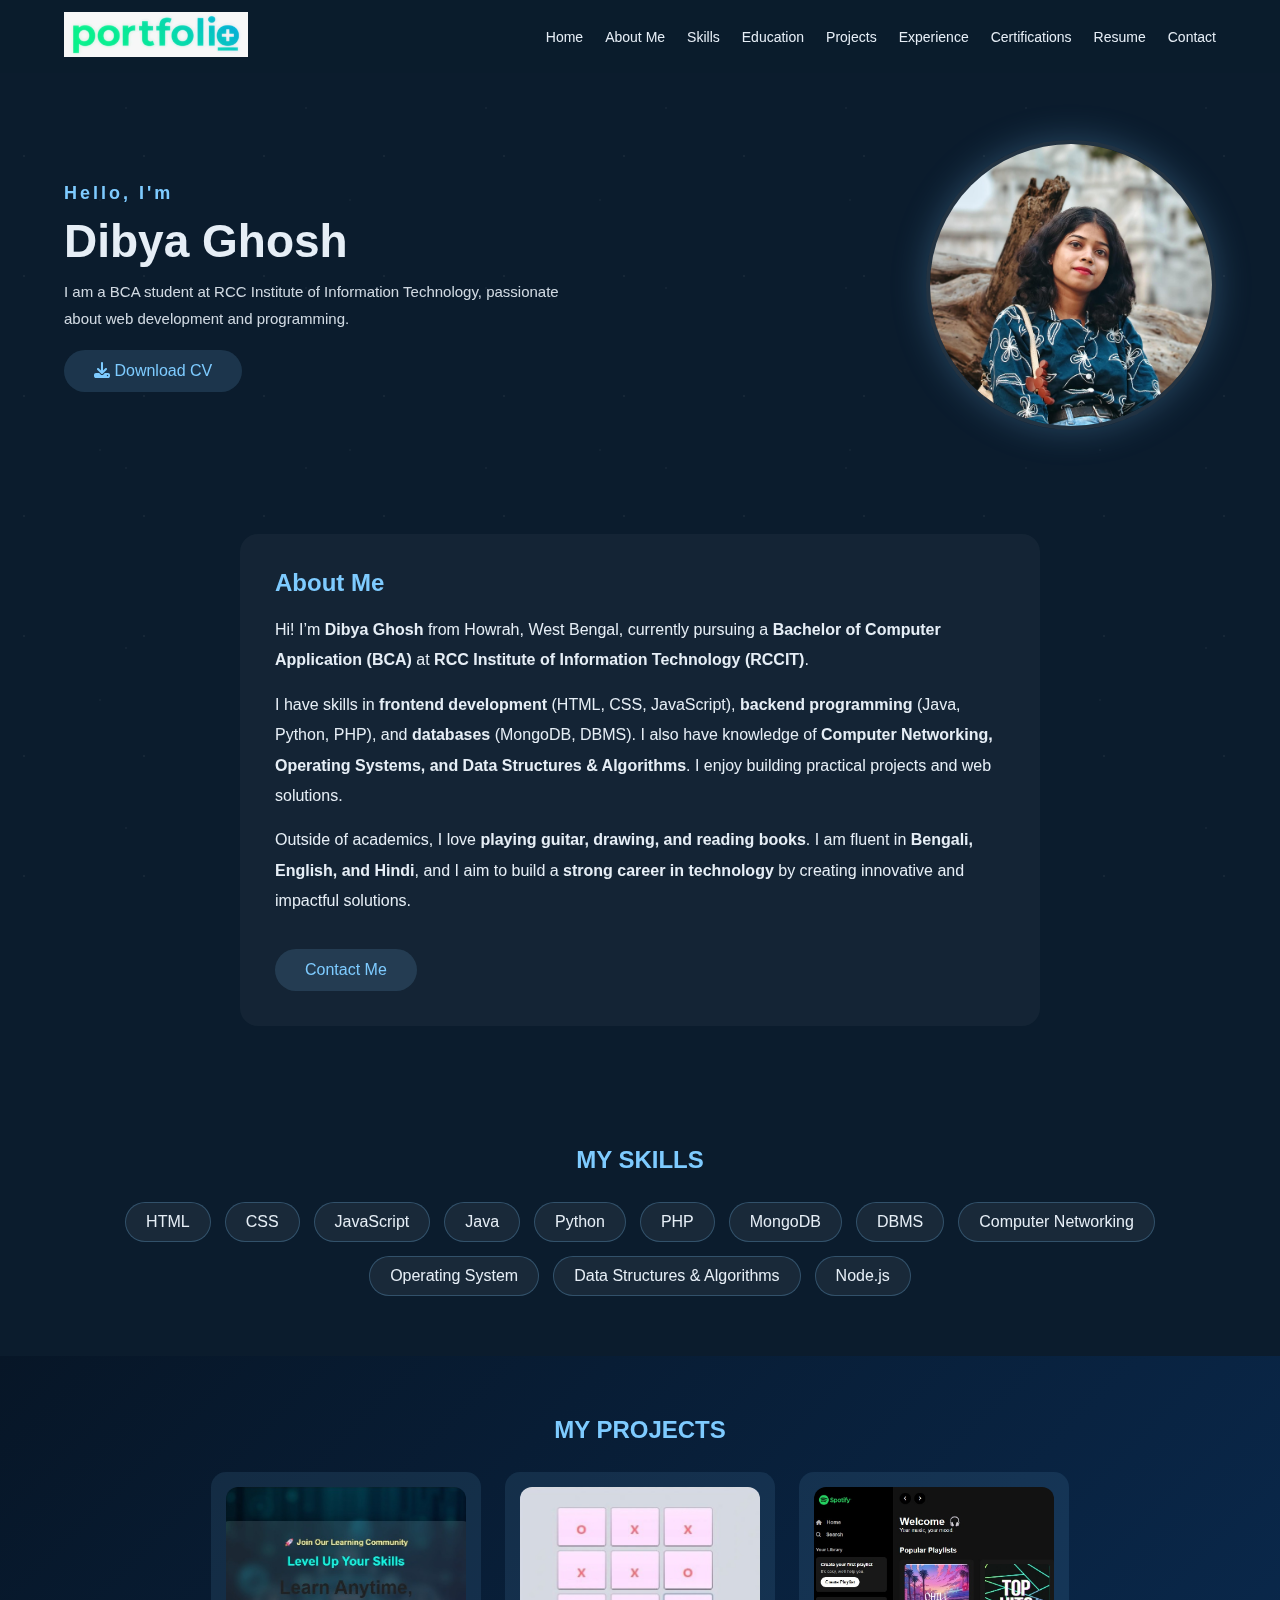
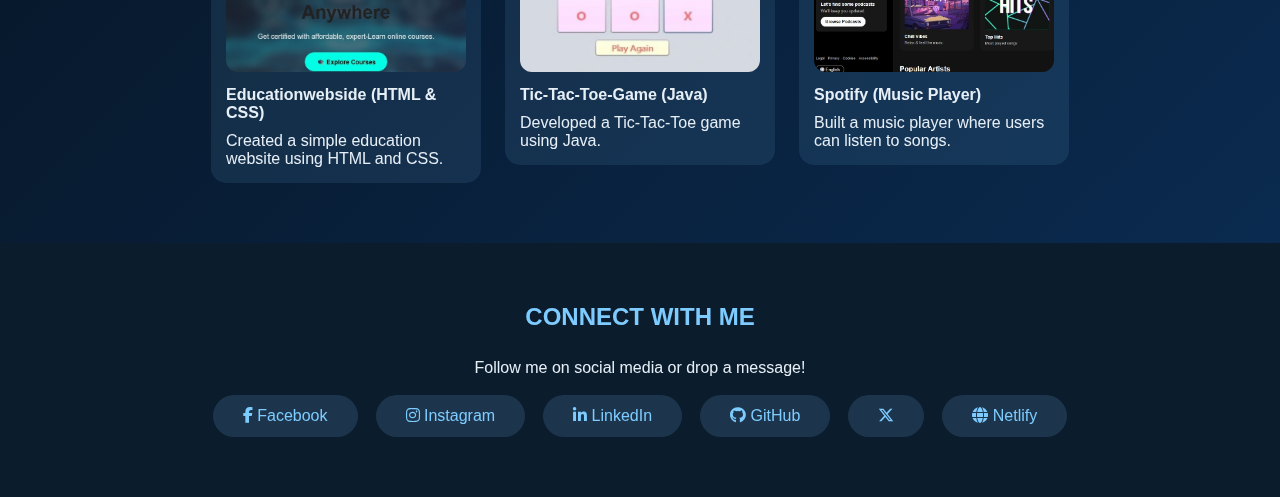
<file: index.html>
<!DOCTYPE html>
<html lang="en">

<head>
    <meta charset="UTF-8">
    <meta name="viewport" content="width=device-width, initial-scale=1.0">
    <title>Dibya Ghosh | Portfolio</title>

    <!-- Font Awesome -->
    <link rel="stylesheet" href="https://cdnjs.cloudflare.com/ajax/libs/font-awesome/6.7.2/css/all.min.css">

    <!-- CSS -->
    <link rel="stylesheet" href="style.css">
</head>

<body>

    <!-- ===== HEADER ===== -->
    <header class="header">
        <div class="container header-container">

            <a href="#home" class="logo">
                <img src="photos/logo.jpg" alt="Dibya Ghosh Logo">
            </a>

            <div class="menu-icon" onclick="document.querySelector('.navlist').classList.toggle('active')">
                <i class="fas fa-bars"></i>
            </div>

            <ul class="navlist">
                <li><a href="#home">Home</a></li>
                <li><a href="#about">About Me</a></li>
                <li><a href="skill.html">Skills</a></li>
                <li><a href="education.html">Education</a></li>
                <li><a href="Projects.html">Projects</a></li>
                <li><a href="Experience.html">Experience</a></li>
                <li><a href="Certifications.html">Certifications</a></li>
                <li><a href="PDF/Dibya_CV.pdf">Resume</a></li>
                <li><a href="Contact.html">Contact</a></li>
            </ul>

        </div>
    </header>

    <!-- ===== HOME SECTION ===== -->
    <section class="home" id="home">
        <div class="container home-container">

            <div class="hero-text">
                <h3>Hello, I'm</h3>
                <h1>Dibya Ghosh</h1>
                <p>
                    I am a BCA student at RCC Institute of Information Technology,
                    passionate about web development and programming.
                </p>

                <a href="pdf/Dibya_CV.pdf" class="btn" download>
                    <i class="fas fa-download"></i> Download CV
                </a>
            </div>

            <div class="hero-img">
                <img src="photos/photo.jpg" alt="Dibya Ghosh">
            </div>

        </div>
    </section>

    <!-- ===== ABOUT SECTION ===== -->
    <section class="about" id="about">
        <div class="container about-container">

            <div class="about-text">
                <h2>About Me</h2>
                <p>
                    Hi! I’m <strong>Dibya Ghosh</strong> from Howrah, West Bengal, currently pursuing
                    a <strong>Bachelor of Computer Application (BCA)</strong> at
                    <strong>RCC Institute of Information Technology (RCCIT)</strong>.
                </p>

                <p>
                    I have skills in <strong>frontend development</strong> (HTML, CSS, JavaScript),
                    <strong>backend programming</strong> (Java, Python, PHP), and <strong>databases</strong>
                    (MongoDB, DBMS). I also have knowledge of <strong>Computer Networking, Operating Systems,
                        and Data Structures & Algorithms</strong>. I enjoy building practical projects and web
                    solutions.
                </p>

                <p>
                    Outside of academics, I love <strong>playing guitar, drawing, and reading books</strong>.
                    I am fluent in <strong>Bengali, English, and Hindi</strong>, and I aim to build a
                    <strong>strong career in technology</strong> by creating innovative and impactful solutions.
                </p>


                <a href="Contact.html" class="btn">Contact Me</a>
            </div>

        </div>
    </section>


    <section class="skills" id="full">
        <div class="container">
            <h2 class="section-title">MY SKILLS</h2>

            <div class="skill-box">
                <span>HTML</span>
                <span>CSS</span>
                <span>JavaScript</span>
                <span>Java</span>
                <span>Python</span>
                <span>PHP</span>
                <span>MongoDB</span>
                <span>DBMS</span>
                <span>Computer Networking</span>
                <span>Operating System</span>
                <span>Data Structures & Algorithms</span>
                <span>Node.js</span>
            </div>
        </div>
    </section>

    <section class="projects" id="several">
        <div class="container">
            <h2 class="section-title">MY PROJECTS</h2>

            <div class="projects-list">

                <a href="https://unrivaled-lebkuchen-e9f117.netlify.app/"" target="_blank" class="project-link">
                    <div class="project-card">
                        <img src="photos/project1.jpg" alt="Education Website">
                        <h4>Educationwebside (HTML & CSS)</h4>
                        <p>Created a simple education website using HTML and CSS.</p>
                    </div>
                </a>

                <a href="https://www.linkedin.com/posts/dibya-ghosh-577aa3326_implemented-a-tic-tac-toe-game-using-java-activity-7412031032855605248-1kj8?utm_source=share&utm_medium=member_desktop&rcm=ACoAAFJjGWsBxMMWOxCDe5F4kCvPd8Quqp3ssR4" target="_blank" class="project-link">
                    <div class="project-card">
                        <img src="photos/project2.jpg" alt="Tic Tac Toe Game">
                        <h4>Tic-Tac-Toe-Game (Java)</h4>
                        <p>Developed a Tic-Tac-Toe game using Java.</p>
                    </div>
                </a>

                <a href="https://jovial-wisp-c35922.netlify.app/" target="_blank" class="project-link">
                    <div class="project-card">
                        <img src="photos/project3.jpg" alt="Spotify Music Player">
                        <h4>Spotify (Music Player)</h4>
                        <p>Built a music player where users can listen to songs.</p>
                    </div>
                </a>


            </div>

        </div>
    </section>


    <section class="contact" id="con">
        <div class="container">
            <h2 class="section-title">CONNECT WITH ME</h2>
            <p>Follow me on social media or drop a message!</p>

            <div class="social-links">
                <a href="https://www.facebook.com/dibya.ghosh.9889" target="_blank" class="btn social">
                    <i class="fab fa-facebook-f"></i> Facebook
                </a>
                <a href="https://www.instagram.com/dibya___ghosh?igsh=MTR2cG5lY2Y4cXhsbA==" target="_blank"
                    class="btn social">
                    <i class="fab fa-instagram"></i> Instagram
                </a>
                <a href="https://www.linkedin.com/in/dibya-ghosh-577aa3326?utm_source=share&utm_campaign=share_via&utm_content=profile&utm_medium=android_app"
                    target="_blank" class="btn social">
                    <i class="fab fa-linkedin-in"></i> LinkedIn
                </a>
                <a href="https://github.com/dibyaghosh8" target="_blank" class="btn social">
                    <i class="fab fa-github"></i> GitHub
                </a>
                <a href="https://x.com/Dibyaghosh123" target="_blank" class="btn social">
                    <i class="fab fa-x-twitter"></i>
                </a>
                <a href="https://app.netlify.com/teams/dibyaghosh8" target="_blank" class="btn social">
                    <i class="fas fa-globe"></i> Netlify
                </a>
            </div>
        </div>
    </section>
</body>


</html>
</file>
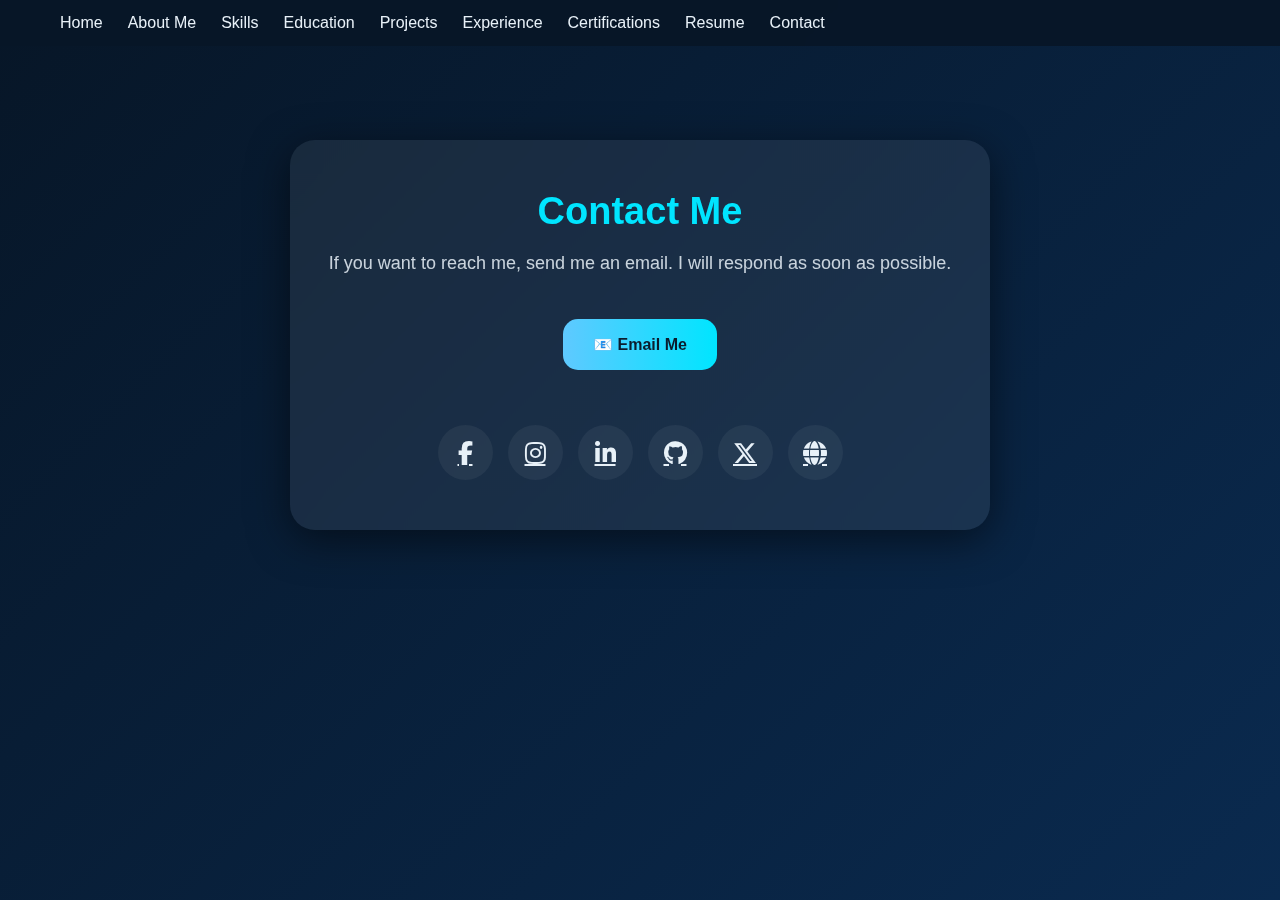
<file: Contact.html>
<!DOCTYPE html>
<html lang="en">
<head>
<meta charset="UTF-8">
<meta name="viewport" content="width=device-width, initial-scale=1.0">
<title>Contact | Dibya Ghosh</title>

<!-- Font Awesome -->
<link rel="stylesheet" href="https://cdnjs.cloudflare.com/ajax/libs/font-awesome/6.7.2/css/all.min.css">

<style>
*{ margin:0; padding:0; box-sizing:border-box; font-family:'Poppins', sans-serif; }
body{
    background: linear-gradient(135deg,#071627,#0a2a4f);
    color: #e8f1f8;
    padding-top:90px;
    min-height:100vh;
}

/* HEADER */
header{
    position: fixed; top:0; left:0; width:100%;
    background: rgba(7,22,39,0.95);
    backdrop-filter: blur(8px);
    z-index:1000;
}
header .container{
    max-width:1200px; margin:auto;
    padding:14px 20px;
    display:flex; justify-content:space-between; align-items:center;
}
.navlist{ list-style:none; display:flex; gap:25px; }
.navlist li a{
    text-decoration:none;
    color:#e8f1f8;
    font-weight:500;
    position:relative;
}
.navlist li a::after{
    content:''; position:absolute; left:0; bottom:-4px;
    width:0; height:2px; background:#5fc9ff; transition:.3s;
}
.navlist li a:hover::after{ width:100%; }
.menu-icon{ display:none; font-size:26px; color:#cfe9f7; cursor:pointer; }

@media(max-width:900px){
    .navlist{
        position:absolute; top:60px; right:0;
        background: rgba(7,22,39,0.95);
        flex-direction: column; width:220px; padding:20px;
        display:none;
    }
    .navlist.active{ display:flex; }
    .menu-icon{ display:block; }
}

/* CONTACT SECTION */
.contact{
    max-width:700px; margin:50px auto;
    padding:50px 35px;
    background: rgba(255,255,255,0.07);
    backdrop-filter: blur(12px);
    border-radius:25px;
    box-shadow: 0 10px 40px rgba(0,0,0,0.5);
    text-align:center;
    transition:0.3s;
}
.contact:hover{
    transform: translateY(-5px) scale(1.01);
}
.contact h2{
    font-size:38px; color:#00e5ff; margin-bottom:20px;
}
.contact p{
    font-size:18px; margin-bottom:30px; opacity:.85;
}

/* Email Button */
.contact a.email-btn{
    display:inline-block;
    margin:15px 0;
    padding:16px 30px;
    font-size:16px;
    font-weight:600;
    color:#0b1c2d;
    background: linear-gradient(90deg,#5fc9ff,#00e5ff);
    border-radius:15px;
    text-decoration:none;
    transition:.3s;
}
.contact a.email-btn:hover{
    transform: translateY(-3px);
    box-shadow:0 0 30px rgba(95,201,255,0.5);
}

/* SOCIAL ICONS */
.social-icons{
    margin-top:40px; display:flex; justify-content:center; flex-wrap:wrap;
    gap:15px;
}
.social-icons a{
    display:inline-flex; align-items:center; justify-content:center;
    width:55px; height:55px;
    border-radius:50%;
    font-size:24px; color:#e8f1f8;
    background: rgba(255,255,255,0.05); 
    transition:.3s, transform .2s;
}
.social-icons a:hover{
    transform: translateY(-5px) scale(1.1);
    background: #00e5ff;
    color:#0b1c2d;
}
</style>
</head>
<body>

<header>
<div class="container">
    <div class="menu-icon" onclick="document.querySelector('.navlist').classList.toggle('active')">
        <i class="fas fa-bars"></i>
    </div>
    <ul class="navlist">
        <li><a href="index.html">Home</a></li>
        <li><a href="#about">About Me</a></li>
        <li><a href="skill.html">Skills</a></li>
        <li><a href="education.html">Education</a></li>
        <li><a href="Projects.html">Projects</a></li>
        <li><a href="Experience.html">Experience</a></li>
        <li><a href="Certifications.html">Certifications</a></li>
        <li><a href="pdf/Dibya_CV.pdf">Resume</a></li>
        <li><a href="Contact.html">Contact</a></li>
    </ul>
</div>
</header>

<section class="contact" id="contact">
<h2>Contact Me</h2>
<p>If you want to reach me, send me an email. I will respond as soon as possible.</p>

 <a href="https://mail.google.com/mail/?view=cm&to=dibyaghosh964@gmail.com&su=Contact%20from%20Website" target="_blank" class="email-btn">
        📧 Email Me
    </a>



<div class="social-icons">
    <a href="https://www.facebook.com/dibya.ghosh.9889"><i class="fab fa-facebook-f"></i></a>
    <a href="https://www.instagram.com/dibya___ghosh"><i class="fab fa-instagram"></i></a>
    <a href="https://www.linkedin.com/in/dibya-ghosh-577aa3326"><i class="fab fa-linkedin-in"></i></a>
    <a href="https://github.com/dibyaghosh8"><i class="fab fa-github"></i></a>
    <a href="https://x.com/Dibyaghosh123"><i class="fab fa-x-twitter"></i></a>
    <a href="https://app.netlify.com/teams/dibyaghosh8" target="_blank"><i class="fas fa-globe"></i></a>
</div>
</section>

</body>
</html>
</file>
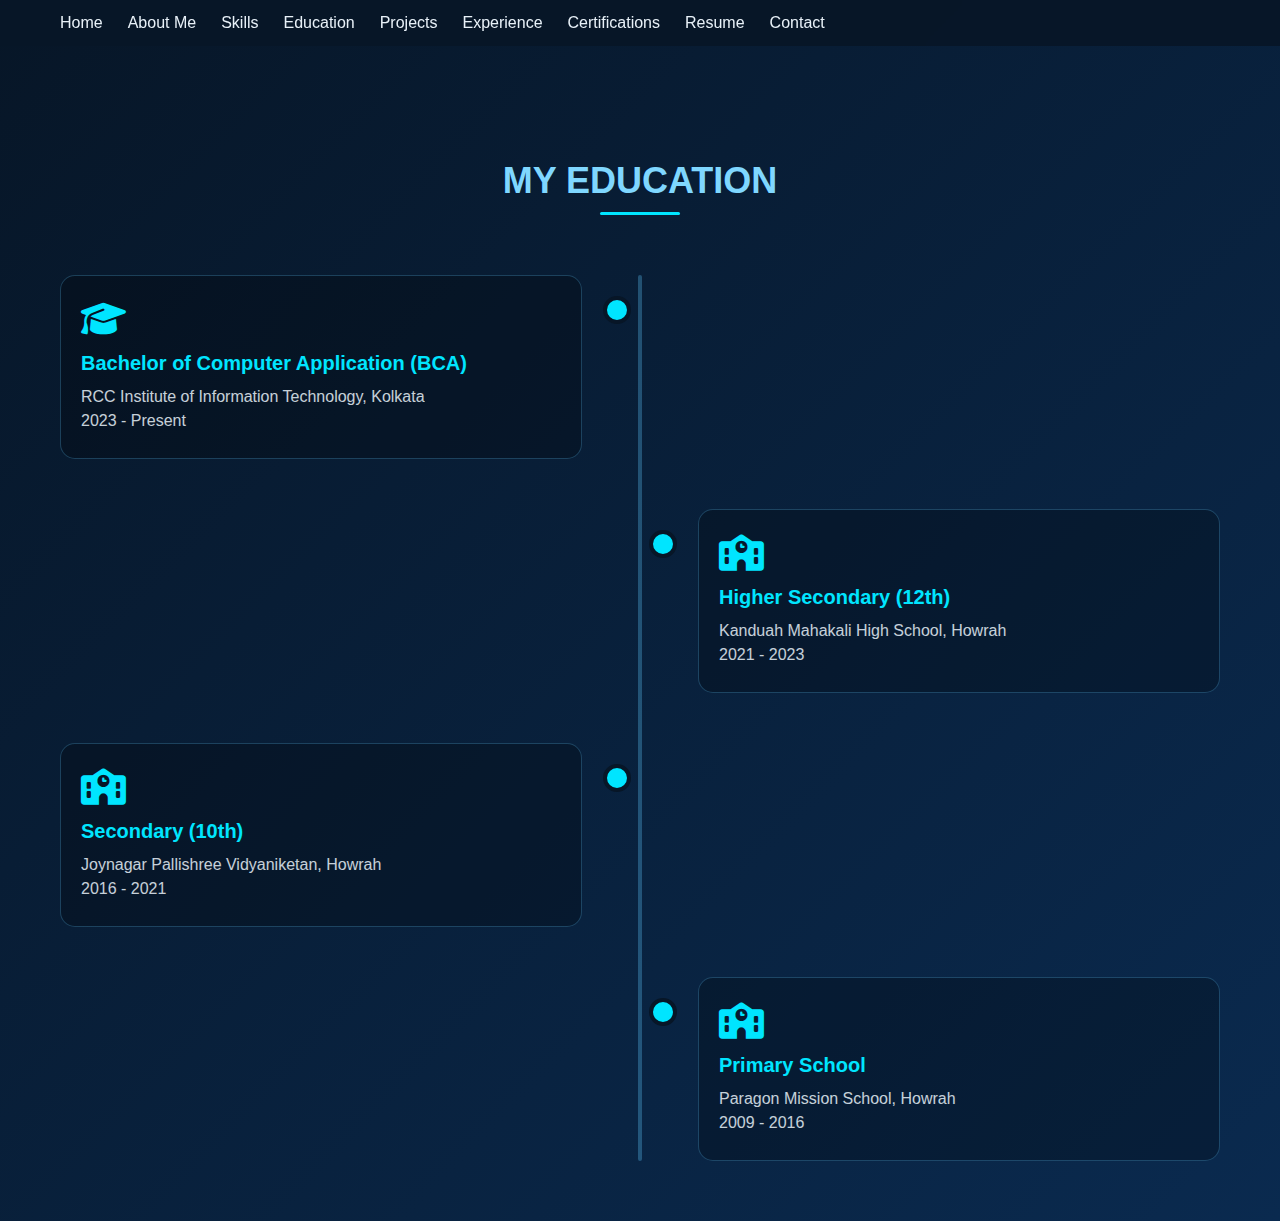
<file: education.html>
<!DOCTYPE html>
<html lang="en">

<head>
<meta charset="UTF-8">
<meta name="viewport" content="width=device-width, initial-scale=1.0">
<title>Dibya Ghosh | Education</title>

<link rel="stylesheet" href="https://cdnjs.cloudflare.com/ajax/libs/font-awesome/6.7.2/css/all.min.css">

<style>
* {
    margin: 0;
    padding: 0;
    box-sizing: border-box;
    font-family: 'Poppins', sans-serif;
}

body {
    background: linear-gradient(135deg, #071627, #0a2a4f);
    color: #e8f1f8;
    overflow-x: hidden;
}

/* HEADER */
header {
    position: fixed;
    top: 0;
    left: 0;
    width: 100%;
    background: rgba(7, 22, 39, .95);
    backdrop-filter: blur(8px);
    z-index: 1000;
}

header .container {
    max-width: 1200px;
    margin: auto;
    padding: 14px 20px;
    display: flex;
    justify-content: space-between;
    align-items: center;
}


/* NAVIGATION */
.navlist {
    list-style: none;
    display: flex;
    gap: 25px;
}

.navlist li a {
    text-decoration: none;
    color: #e8f1f8;
    font-weight: 500;
    position: relative;
}

.navlist li a::after {
    content: '';
    position: absolute;
    left: 0;
    bottom: -4px;
    width: 0;
    height: 2px;
    background: #5fc9ff;
    transition: .3s;
}

.navlist li a:hover::after {
    width: 100%;
}

.menu-icon {
    display: none;
    font-size: 26px;
    color: #cfe9f7;
    cursor: pointer;
}

/* EDUCATION SECTION */
.education {
    padding: 160px 20px 60px;
    max-width: 1200px;
    margin: auto;
    position: relative;
}

.education h2 {
    text-align: center;
    font-size: 36px;
    color: #7fd7ff;
    margin-bottom: 60px;
    position: relative;
}

.education h2::after {
    content: '';
    width: 80px;
    height: 3px;
    background: #00e5ff;
    display: block;
    margin: 10px auto 0;
    border-radius: 2px;
}

/* Timeline Vertical Line */
.edu-grid::before {
    content: '';
    position: absolute;
    left: 50%;
    top: 0;
    transform: translateX(-50%);
    width: 4px;
    height: 100%;
    background: rgba(95, 201, 255, 0.3);
    border-radius: 2px;
}

.edu-grid {
    display: flex;
    flex-direction: column;
    gap: 50px;
    position: relative;
}

/* Education Card */
.edu-card {
    background: rgba(0, 0, 0, 0.25);
    border-radius: 15px;
    padding: 25px 20px;
    text-align: left;
    border: 1px solid rgba(95, 201, 255, 0.25);
    width: 45%;
    position: relative;
    transition: 0.5s;
}

.edu-card i {
    font-size: 36px;
    color: #00e5ff;
    margin-bottom: 15px;
}

.edu-card h3 {
    color: #00e5ff;
    font-size: 20px;
    margin-bottom: 10px;
}

.edu-card p {
    font-size: 16px;
    line-height: 1.5;
    opacity: .85;
}

/* Left & Right positioning */
.edu-card:nth-child(odd) {
    align-self: flex-start;
}

.edu-card:nth-child(even) {
    align-self: flex-end;
}

/* Timeline Circles */
.edu-card::before {
    content: '';
    position: absolute;
    top: 20px;
    width: 20px;
    height: 20px;
    background: #00e5ff;
    border-radius: 50%;
    border: 4px solid #071627;
}

.edu-card:nth-child(odd)::before {
    right: -50px;
}

.edu-card:nth-child(even)::before {
    left: -50px;
}

/* Hover Effect */
.edu-card:hover {
    transform: translateY(-10px) scale(1.02);
    box-shadow: 0 10px 30px rgba(0, 0, 0, 0.6);
}

/* Responsive */
@media(max-width:900px) {
    .navlist {
        position: absolute;
        top: 60px;
        right: 0;
        background: rgba(7, 22, 39, .95);
        flex-direction: column;
        width: 220px;
        padding: 20px;
        display: none;
    }

    .navlist.active {
        display: flex;
    }

    .menu-icon {
        display: block;
    }

    .edu-card {
        width: 90% !important;
        align-self: center !important;
    }

    .edu-grid::before {
        left: 20px;
    }

    .edu-card::before {
        left: -40px !important;
    }
}
</style>
</head>

<body>

<!-- HEADER -->
<header>
    <div class="container">

        <div class="menu-icon" onclick="document.querySelector('.navlist').classList.toggle('active')">
            <i class="fas fa-bars"></i>
        </div>

        <ul class="navlist">
            <li><a href="index.html">Home</a></li>
            <li><a href="#about">About Me</a></li>
            <li><a href="skill.html">Skills</a></li>
            <li><a href="education.html">Education</a></li>
            <li><a href="Projects.html">Projects</a></li>
            <li><a href="Experience.html">Experience</a></li>
            <li><a href="Certifications.html">Certifications</a></li>
            <li><a href="pdf/Dibya_CV.pdf">Resume</a></li>
            <li><a href="Contact.html">Contact</a></li>
        </ul>
    </div>
</header>

<!-- EDUCATION SECTION -->
<section class="education" id="education">
    <h2>MY EDUCATION</h2>

    <div class="edu-grid">
        <div class="edu-card">
            <i class="fas fa-graduation-cap"></i>
            <h3>Bachelor of Computer Application (BCA)</h3>
            <p>RCC Institute of Information Technology, Kolkata</p>
            <p>2023 - Present</p>
        </div>

        <div class="edu-card">
            <i class="fas fa-school"></i>
            <h3>Higher Secondary (12th)</h3>
            <p>Kanduah Mahakali High School, Howrah</p>
            <p>2021 - 2023</p>
        </div>

        <div class="edu-card">
            <i class="fas fa-school"></i>
            <h3>Secondary (10th)</h3>
            <p>Joynagar Pallishree Vidyaniketan, Howrah</p>
            <p>2016 - 2021</p>
        </div>

        <div class="edu-card">
            <i class="fas fa-school"></i>
            <h3>Primary School</h3>
            <p>Paragon Mission School, Howrah</p>
            <p>2009 - 2016</p>
        </div>
    </div>
</section>

</body>
</html>
</file>
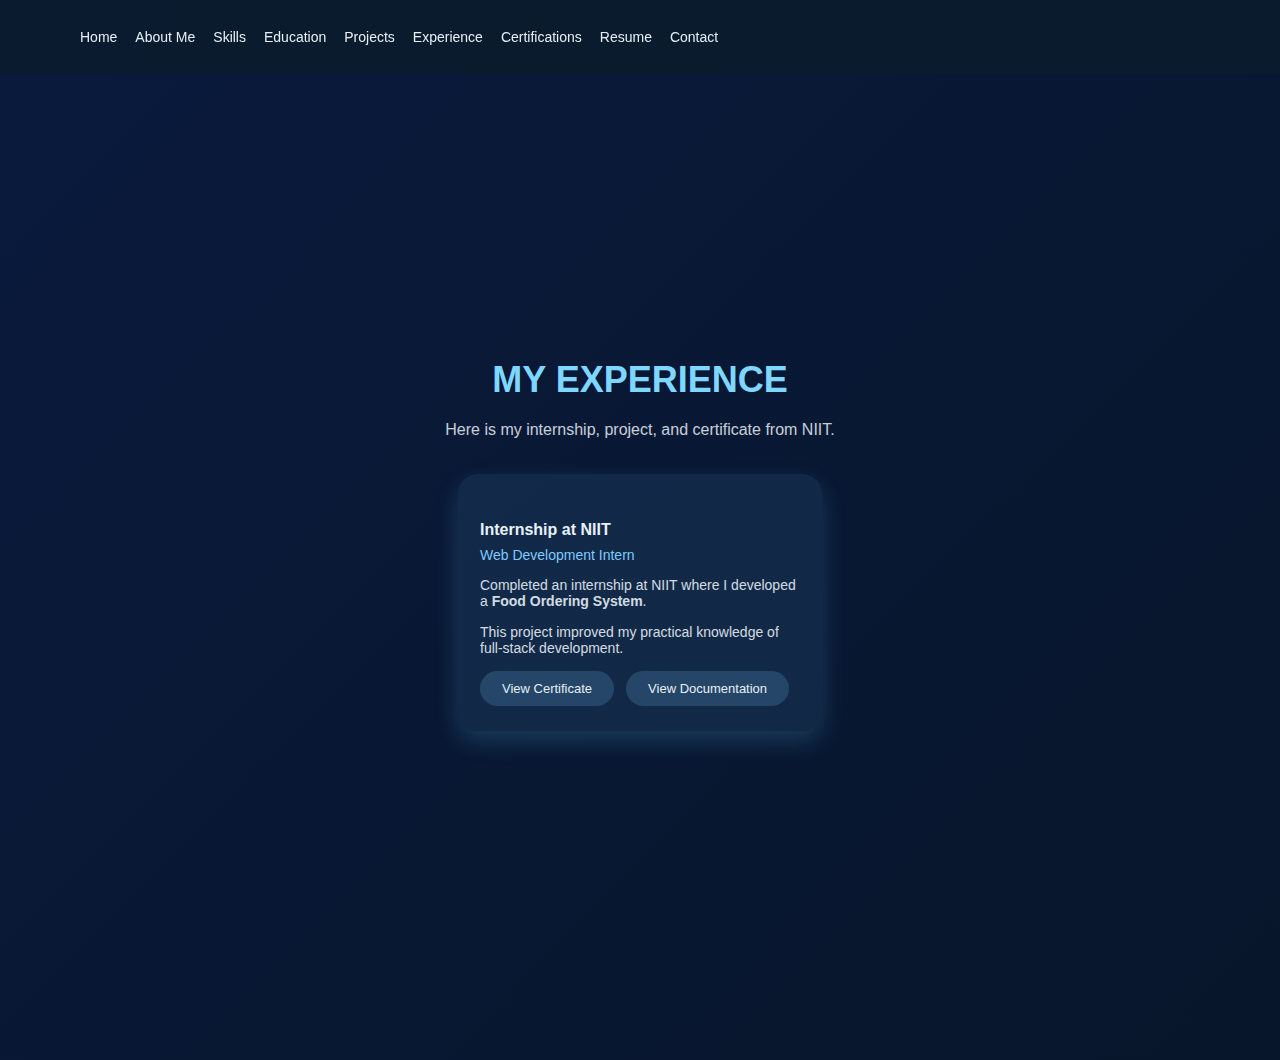
<file: Experience.html>
<!DOCTYPE html>
<html lang="en">
<head>
<meta charset="UTF-8">
<meta name="viewport" content="width=device-width, initial-scale=1.0">
<title>Experience | Dibya Ghosh</title>

<style>
/* ===== BODY ===== */
body {
    margin:0;
    padding:0;
    font-family:"Poppins", Arial, sans-serif;
    background:#0b1c2d;
    color:#e6eef6;
    overflow-x:hidden;
    min-height:100vh;
}
/* HEADER */
.header{
  position: fixed;
  top:0; left:0;
  width:100%;
  background: rgba(11,28,45,0.9);
  backdrop-filter: blur(10px);
  z-index:1000;
}

.header-container{
  max-width:1200px;
  margin:auto;
  display:flex;
  justify-content:space-between;
  align-items:center;
  padding:12px 20px;
}

/* NAV LIST */
.navlist{
  list-style:none;
  display:flex;
  gap:18px;
}

.navlist li a{
  text-decoration:none;
  color:#e6eef6;
  font-size:14px;
  font-weight:500;
  transition:0.3s;
}

.navlist li a:hover{
  color:#7ecbff;
}

/* HAMBURGER ICON */
.menu-icon{
  display:none;
  font-size:22px;
  color:#e6eef6;
  cursor:pointer;
}

/* RESPONSIVE MENU */
@media(max-width:768px){
  .navlist{
    position:absolute;
    top:70px;
    right:5%;
    background: rgba(11,28,45,0.95);
    flex-direction:column;
    padding:15px 20px;
    border-radius:10px;
    display:none;
    gap:15px;
  }

  .navlist.active{
    display:flex;
  }

  .menu-icon{
    display:block;
  }
}
/* ===== EXPERIENCE SECTION ===== */
.experience {
    min-height:100vh;
    padding:80px 20px;
    text-align:center;
    background:linear-gradient(135deg,#0a1a3d,#07162a);
    display:flex;
    flex-direction:column;
    justify-content:center;
}

.experience .section-title {
    color:#7fd7ff;
    font-size:36px;
    margin-bottom:20px;
}

.experience p {
    opacity:0.85;
    margin-bottom:35px;
}

/* ===== EXPERIENCE LIST ===== */
.experience-list {
    display:flex;
    justify-content:center;
    flex-wrap:wrap;
    gap:20px;
}

/* ===== EXPERIENCE CARD ===== */
.experience-card {
    background:rgba(95,201,255,0.1);
    border-radius:20px;
    padding:25px 22px;
    width:320px;
    box-shadow:0 10px 25px rgba(95,201,255,.2);
    transition:0.4s;
    text-align:left;
    cursor:pointer;
}

.experience-card:hover {
    transform:translateY(-8px);
    box-shadow:0 18px 40px rgba(95,201,255,.35);
}

.experience-card h4 {
    color:#e8f1f8;
    margin-bottom:8px;
}

.experience-card span {
    font-size:14px;
    color:#7ecbff;
    display:block;
    margin-bottom:10px;
}

.experience-card p {
    font-size:14px;
    opacity:.9;
    margin-bottom:15px;
}

/* ===== BUTTONS ===== */
.experience-buttons {
    display:flex;
    justify-content:flex-start;
    gap:12px;
    flex-wrap:wrap;
}

.experience-buttons .btn {
    display:inline-block;
    font-size:13px;
    padding:10px 22px;
    text-decoration:none;
    color:#e6eef6;
    background:rgba(126,203,255,0.18);
    border-radius:30px;
    transition:0.3s;
}

.experience-buttons .btn:hover {
    background:#7ecbff;
    color:#0b1c2d;
}

/* ===== RESPONSIVE ===== */
@media(max-width:768px){
    .experience-list {
        flex-direction:column;
        align-items:center;
    }
}
    @media (hover: hover) {
  .project-card:hover {
    transform: translateY(-8px) scale(1.04);
    box-shadow: 0 20px 40px rgba(95, 201, 255, 0.4);
    border-color: #00e5ff;
  }

  .project-card:hover i {
    transform: scale(1.2);
  }
}

</style>
</head>
<body>
<!-- ===== NAVIGATION BAR ===== -->
<header class="header">
  <div class="container header-container">
    <!-- Navigation Menu -->
    <nav>
      <ul class="navlist">
        <li><a href="index.html">Home</a></li>
        <li><a href="#about">About Me</a></li>
        <li><a href="skill.html">Skills</a></li>
        <li><a href="education.html">Education</a></li>
        <li><a href="Projects.html">Projects</a></li>
        <li><a href="Experience.html">Experience</a></li>
        <li><a href="Certifications.html">Certifications</a></li>
        <li><a href="pdf/Dibya_CV.pdf" target="_blank">Resume</a></li>
        <li><a href="Contact.html">Contact</a></li>
      </ul>

      <!-- Hamburger Icon -->
      <div class="menu-icon">
        <i class="fas fa-bars"></i>
      </div>
    </nav>
  </div>
</header>
<section class="experience" id="experience">
    <div class="container">

        <h2 class="section-title">MY EXPERIENCE</h2>
        <p>Here is my internship, project, and certificate from NIIT.</p>

        <div class="experience-list">

            <!-- EXPERIENCE CARD -->
            <div class="experience-card"
                 onclick="window.open('https://github.com/dibyaghosh8/food-ordering','_blank')">

                <h4>Internship at NIIT</h4>
                <span>Web Development Intern</span>

                <p>
                    Completed an internship at NIIT where I developed a
                    <strong>Food Ordering System</strong>.
                </p>

                <p>
                    This project improved my practical knowledge of full-stack development.
                </p>

                <div class="experience-buttons">
                    <a href="pdf/Certificate.pdf"
                       target="_blank"
                       class="btn"
                       onclick="event.stopPropagation();">
                       View Certificate
                    </a>

                    <a href="pdf/Documentation.pdf"
                       target="_blank"
                       class="btn"
                       onclick="event.stopPropagation();">
                       View Documentation
                    </a>
                </div>

            </div>

        </div>

    </div>
</section>
<script>
  const menuIcon = document.querySelector(".menu-icon");
  const navList = document.querySelector(".navlist");

  menuIcon.addEventListener("click", () => {
    navList.classList.toggle("active");
  });
</script>


</body>
</html>
</file>
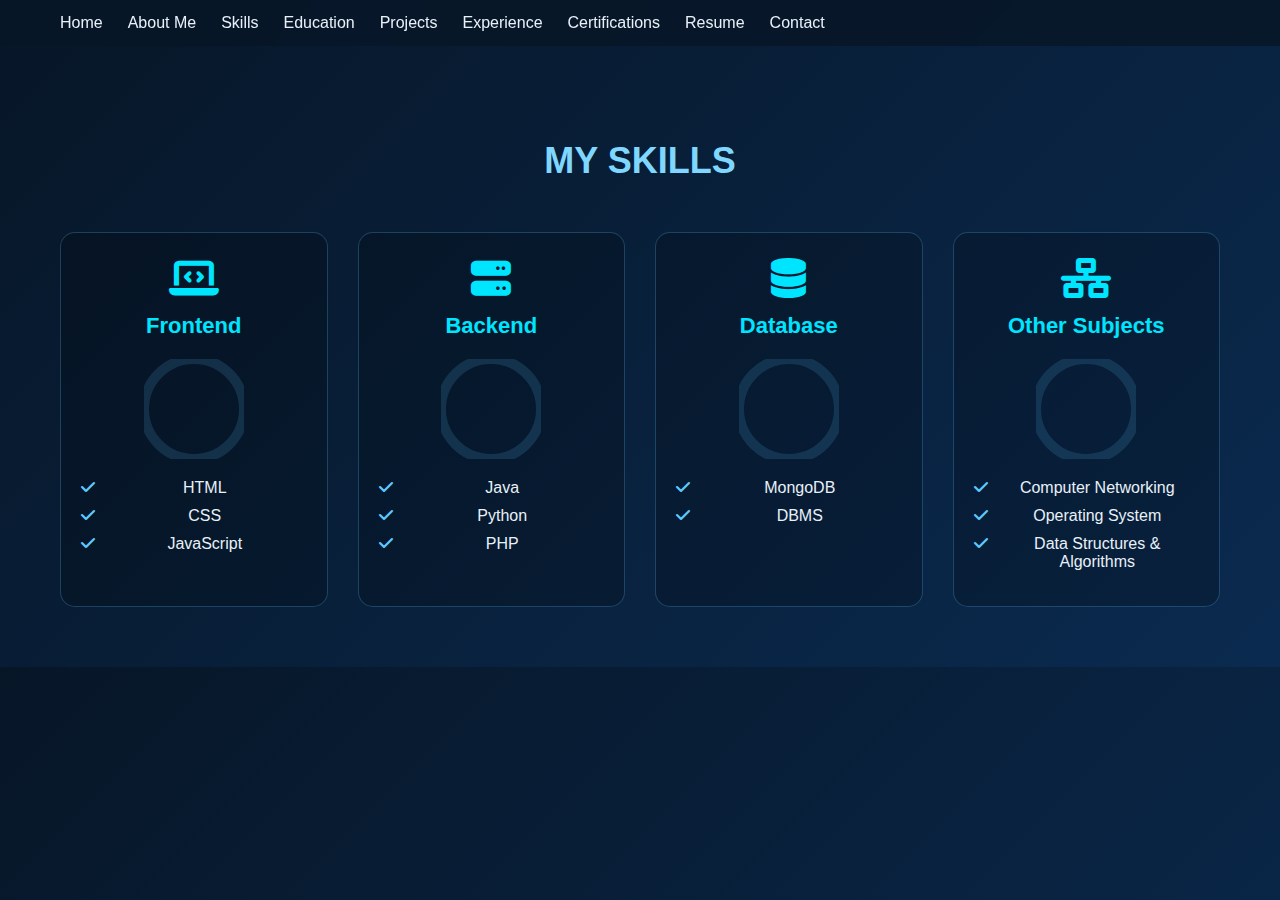
<file: skill.html>
<!DOCTYPE html>
<html lang="en">
<head>
<meta charset="UTF-8">
<meta name="viewport" content="width=device-width, initial-scale=1.0">
<title>Dibya Ghosh | Skills</title>

<!-- Font Awesome -->
<link rel="stylesheet" href="https://cdnjs.cloudflare.com/ajax/libs/font-awesome/6.7.2/css/all.min.css">

<style>
*{
    margin:0;
    padding:0;
    box-sizing:border-box;
    font-family:'Poppins', sans-serif;
}

body{
    background: linear-gradient(135deg,#071627,#0a2a4f);
    color:#e8f1f8;
    overflow-x:hidden;
}

/* HEADER */
header{
    position:fixed;
    top:0;
    left:0;
    width:100%;
    background:rgba(7,22,39,.85);
    backdrop-filter:blur(8px);
    z-index:1000;
}

header .container{
    max-width:1200px;
    margin:auto;
    padding:14px 20px;
    display:flex;
    justify-content:space-between;
    align-items:center;
}


.navlist{
    list-style:none;
    display:flex;
    gap:25px;
}

.navlist li a{
    text-decoration:none;
    color:#e8f1f8;
    font-weight:500;
    position:relative;
}

.navlist li a::after{
    content:'';
    position:absolute;
    left:0;
    bottom:-4px;
    width:0;
    height:2px;
    background:#5fc9ff;
    transition:.3s;
}

.navlist li a:hover::after{
    width:100%;
}

.menu-icon{
    display:none;
    font-size:26px;
    color:#cfe9f7;
    cursor:pointer;
}

/* SKILLS SECTION */
.skills{
    padding:140px 20px 60px;
    max-width:1200px;
    margin:auto;
    text-align:center;
}

.skills h2{
    font-size:36px;
    color:#7fd7ff;
    margin-bottom:50px;
}

/* Skill Boxes Grid */
.skill-boxes{
    display:grid;
    grid-template-columns:repeat(auto-fit,minmax(250px,1fr));
    gap:30px;
}

/* Skill Card */
.skill-card{
    background: rgba(0,0,0,0.2);
    border-radius:15px;
    padding:25px 20px;
    text-align:center;
    transition:0.4s;
    border:1px solid rgba(95,201,255,0.25);
}

.skill-card:hover{
    transform: translateY(-5px);
    box-shadow:0 10px 30px rgba(95,201,255,0.4);
}

.skill-card i{
    font-size:40px;
    color:#00e5ff;
    margin-bottom:15px;
}

.skill-card h3{
    color:#00e5ff;
    font-size:22px;
    margin-bottom:20px;
}

/* Circular Progress */
.skill-progress{
    position: relative;
    width:100px;
    height:100px;
    margin:10px auto 20px;
}

.skill-progress svg{
    transform: rotate(-90deg);
    width:100%;
    height:100%;
}

.skill-progress circle{
    fill:none;
    stroke-width:10;
    stroke-linecap:round;
}

.skill-progress .bg{
    stroke: rgba(95,201,255,0.15);
}

.skill-progress .progress{
    stroke: #00e5ff;
    stroke-dasharray: 314;
    stroke-dashoffset: 314;
    transition: stroke-dashoffset 1.5s ease;
}

.skill-card:hover .progress{
    stroke-dashoffset: calc(314 - (314 * var(--percent) / 100));
}

.skill-card ul{
    list-style:none;
    padding-left:0;
}

.skill-card ul li{
    margin-bottom:10px;
    font-size:16px;
    position:relative;
    padding-left:22px;
}

.skill-card ul li::before{
    content:'\f00c';
    font-family: "Font Awesome 6 Free";
    font-weight:900;
    position:absolute;
    left:0;
    color:#5fc9ff;
}

/* Responsive */
@media(max-width:900px){
    .navlist{
        position:absolute;
        top:60px;
        right:0;
        background:rgba(7,22,39,.95);
        flex-direction:column;
        width:220px;
        padding:20px;
        display:none;
    }

    .navlist.active{
        display:flex;
    }

    .menu-icon{
        display:block;
    }
}
</style>
</head>
<body>

<!-- HEADER -->
<header>
    <div class="container">
        <div class="menu-icon" onclick="document.querySelector('.navlist').classList.toggle('active')">
            <i class="fas fa-bars"></i>
        </div>

        <ul class="navlist">
            <li><a href="index.html">Home</a></li>
                <li><a href="#about">About Me</a></li>
                <li><a href="skill.html">Skills</a></li>
                <li><a href="education.html">Education</a></li>
                <li><a href="Projects.html">Projects</a></li>
                <li><a href="Experience.html">Experience</a></li>
                <li><a href="Certifications.html">Certifications</a></li>
                <li><a href="pdf/Dibya_CV.pdf">Resume</a></li>
                <li><a href="Contact.html">Contact</a></li>
        </ul>
    </div>
</header>

<!-- SKILLS SECTION -->
<section class="skills" id="skills">
    <h2>MY SKILLS</h2>

    <div class="skill-boxes">
        <!-- Frontend -->
        <div class="skill-card" style="--percent:95">
            <i class="fas fa-laptop-code"></i>
            <h3>Frontend</h3>
            <div class="skill-progress">
                <svg>
                    <circle class="bg" cx="50" cy="50" r="50"></circle>
                    <circle class="progress" cx="50" cy="50" r="50"></circle>
                </svg>
            </div>
            <ul>
                <li>HTML</li>
                <li>CSS</li>
                <li>JavaScript</li>
            </ul>
        </div>

        <!-- Backend -->
        <div class="skill-card" style="--percent:80">
            <i class="fas fa-server"></i>
            <h3>Backend</h3>
            <div class="skill-progress">
                <svg>
                    <circle class="bg" cx="50" cy="50" r="50"></circle>
                    <circle class="progress" cx="50" cy="50" r="50"></circle>
                </svg>
            </div>
            <ul>
                <li>Java</li>
                <li>Python</li>
                <li>PHP</li>
            </ul>
        </div>

        <!-- Database -->
        <div class="skill-card" style="--percent:75">
            <i class="fas fa-database"></i>
            <h3>Database</h3>
            <div class="skill-progress">
                <svg>
                    <circle class="bg" cx="50" cy="50" r="50"></circle>
                    <circle class="progress" cx="50" cy="50" r="50"></circle>
                </svg>
            </div>
            <ul>
                <li>MongoDB</li>
                <li>DBMS</li>
            </ul>
        </div>

        <!-- Other Subjects -->
        <div class="skill-card" style="--percent:80">
            <i class="fas fa-network-wired"></i>
            <h3>Other Subjects</h3>
            <div class="skill-progress">
                <svg>
                    <circle class="bg" cx="50" cy="50" r="50"></circle>
                    <circle class="progress" cx="50" cy="50" r="50"></circle>
                </svg>
            </div>
            <ul>
                <li>Computer Networking</li>
                <li>Operating System</li>
                <li>Data Structures & Algorithms</li>
            </ul>
        </div>

    </div>
</section>

</body>
</html>
</file>
<file: style.css>
/* ===== RESET ===== */
*{
    margin:0;
    padding:0;
    box-sizing:border-box;
}

/* ===== BODY ===== */
body{
    font-family:'Poppins', Arial, sans-serif;
    background:#0b1c2d;
    color:#e6eef6;
    overflow-x:hidden;
    padding-top:80px; /* fixed header space */
}

/* ===== BACKGROUND ===== */
body::before{
    content:"";
    position:fixed;
    inset:0;
    background:
        radial-gradient(circle at 20% 30%, rgba(255,255,255,.05) 1px, transparent 1px),
        radial-gradient(circle at 70% 60%, rgba(255,255,255,.04) 1px, transparent 1px),
        radial-gradient(circle at 40% 80%, rgba(255,255,255,.03) 1px, transparent 1px);
    background-size:120px 120px,180px 180px,250px 250px;
    animation:float 40s linear infinite;
    z-index:-1;
}

@keyframes float{
    from{background-position:0 0,0 0,0 0;}
    to{background-position:500px 800px,-600px 400px,300px -700px;}
}

/* ===== CONTAINER ===== */
.container{
    width:90%;
    max-width:1200px;
    margin:auto;
}

/* ===== HEADER ===== */
.header{
    position:fixed;
    top:0;
    left:0;
    width:100%;
    background:rgba(11,28,45,.85);
    backdrop-filter:blur(10px);
    z-index:1000;
}

.header-container{
    display:flex;
    align-items:center;
    justify-content:space-between;
    padding:12px 0;
}

.logo img{
    height:45px;
}

/* ===== NAV ===== */
.navlist{
    list-style:none;
    display:flex;
    gap:22px;
}

.navlist a{
    text-decoration:none;
    color:#e6eef6;
    font-size:14px;
    transition:.3s;
}

.navlist a:hover{
    color:#7ecbff;
}

.menu-icon{
    display:none;
    font-size:22px;
    cursor:pointer;
}

/* ===== HERO ===== */
.home{
    padding:60px 0 40px; /* balanced spacing */
}

.home-container{
    display:flex;
    align-items:center;
    justify-content:space-between;
    gap:40px;
}

.hero-text{
    max-width:520px;
}

.hero-text h3{
    color:#7ecbff;
    letter-spacing:3px;
    font-size:18px;
}

.hero-text h1{
    font-size:46px;
    margin:10px 0;
}

.hero-text p{
    font-size:15px;
    line-height:1.8;
    opacity:.9;
}

.btn{
    display:inline-block;
    margin-top:18px;
    padding:12px 30px;
    background:rgba(126,203,255,.15);
    color:#7ecbff;
    border-radius:30px;
    text-decoration:none;
    transition:.3s;
}

.btn:hover{
    background:#7ecbff;
    color:#0b1c2d;
}

/* ===== HERO IMAGE ===== */
.hero-img img{
    width:290px;
    height:290px;
    border-radius:50%;
    object-fit:cover;
    border:4px solid rgba(255,255,255,.1);
    box-shadow:0 0 35px rgba(126,203,255,.25);
}

/* ===== ABOUT ===== */
.about{
    padding:60px 0;
}

.about-text{
    max-width:800px;
    margin:auto;
    background:rgba(255,255,255,.04);
    padding:35px;
    border-radius:18px;
    backdrop-filter:blur(10px);
}

.about-text h2{
    color:#7ecbff;
    margin-bottom:18px;
}

.about-text p{
    line-height:1.9;
    margin-bottom:14px;
}

/* ===== SKILLS ===== */
.skills{
    padding:60px 0;
}

.section-title{
    text-align:center;
    color:#7ecbff;
    margin-bottom:28px;
}

.skill-box{
    display:flex;
    flex-wrap:wrap;
    justify-content:center;
    gap:14px;
}

.skill-box span{
    padding:10px 20px;
    border-radius:25px;
    background:rgba(255,255,255,.06);
    border:1px solid rgba(126,203,255,.25);
    transition:.3s;
}

.skill-box span:hover{
    background:rgba(126,203,255,.25);
}

/* ===== PROJECTS ===== */
.projects{
    padding:60px 0;
    background:linear-gradient(135deg,#071627,#0a2a4f);
}

.projects-list{
    display:flex;
    flex-wrap:wrap;
    justify-content:center;
    gap:24px;
}

.project-card{
    width:270px;
    background:rgba(126,203,255,.1);
    border-radius:15px;
    padding:15px;
    transition:.35s;
}

.project-card:hover{
    transform:translateY(-5px);
}

.project-card img{
    width:100%;
    border-radius:12px;
}

.project-card h4{
    margin:10px 0;
}
.project-link{
    text-decoration: none;
    color: inherit;
    display: inline-block;
}

.project-card{
    cursor: pointer;
    transition: transform 0.3s ease, box-shadow 0.3s ease;
}

.project-card:hover{
    transform: translateY(-8px);
    box-shadow: 0 10px 25px rgba(0,0,0,0.2);
}

/* ===== CONTACT ===== */
.contact{
    padding:60px 0;
    text-align:center;
}

.social-links{
    display:flex;
    justify-content:center;
    flex-wrap:wrap;
    gap:18px;
}

/* ===== RESPONSIVE ===== */
@media(max-width:768px){
    .menu-icon{
        display:block;
    }

    .navlist{
        position:absolute;
        top:70px;
        right:5%;
        background:#0b1c2d;
        flex-direction:column;
        padding:20px;
        border-radius:15px;
        display:none;
    }

    .navlist.active{
        display:flex;
    }

    .home-container{
        flex-direction:column-reverse;
        text-align:center;
    }

    .hero-text h1{
        font-size:34px;
    }

    .hero-img img{
        width:210px;
        height:210px;
    }
}
</file>
